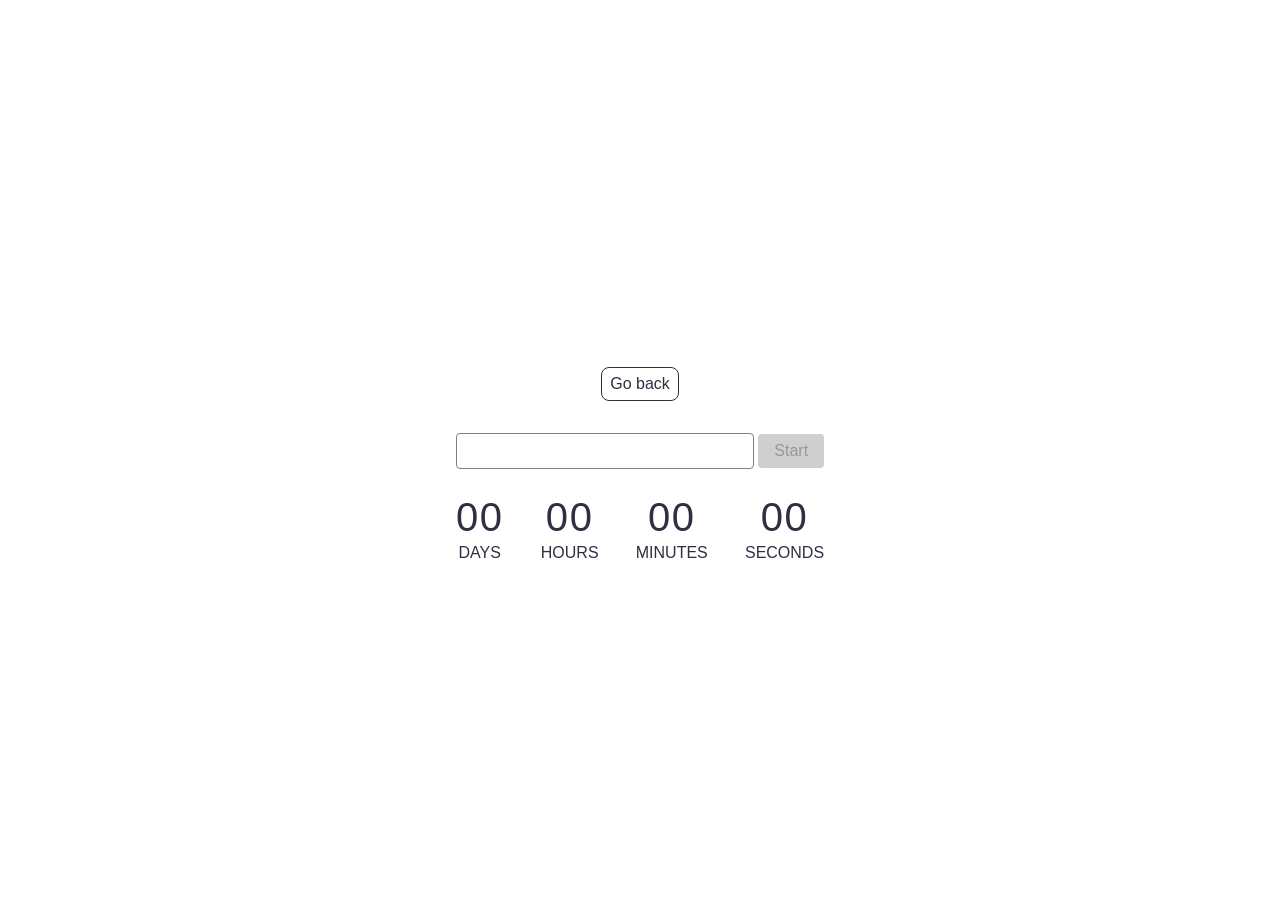
<file: src/1-timer.html>
<!DOCTYPE html>
<html lang="en">
  <head>
    <meta charset="UTF-8" />
    <meta http-equiv="X-UA-Compatible" content="IE=edge" />
    <meta name="viewport" content="width=device-width, initial-scale=1.0" />
    <title>Page 2</title>
    <link rel="stylesheet" href="./css/styles.css" />
  </head>
  <body>
    <load
      src="./partials/header.html"
      icon-path="./img/sprite.svg#logo"
      highlight-act="active"
    />

    <main>
      <a class="back-link" href="./index.html">Go back</a>

      <div class="container">
        <h1 class="main-title">
        </h1>

        <input type="text" id="datetime-picker" />
        <button type="button" class="btn-start" data-start disabled>Start</button>
        
        <div class="timer">
          <div class="field">
            <span class="value" data-days>00</span>
            <span class="label">Days</span>
          </div>
          <div class="field">
            <span class="value" data-hours>00</span>
            <span class="label">Hours</span>
          </div>
          <div class="field">
            <span class="value" data-minutes>00</span>
            <span class="label">Minutes</span>
          </div>
          <div class="field">
            <span class="value" data-seconds>00</span>
            <span class="label">Seconds</span>
          </div>
        </div>

      </div>
    </main>

    <script type="module" src="./js/1-timer.js"></script>
  </body>
</html>
</file>
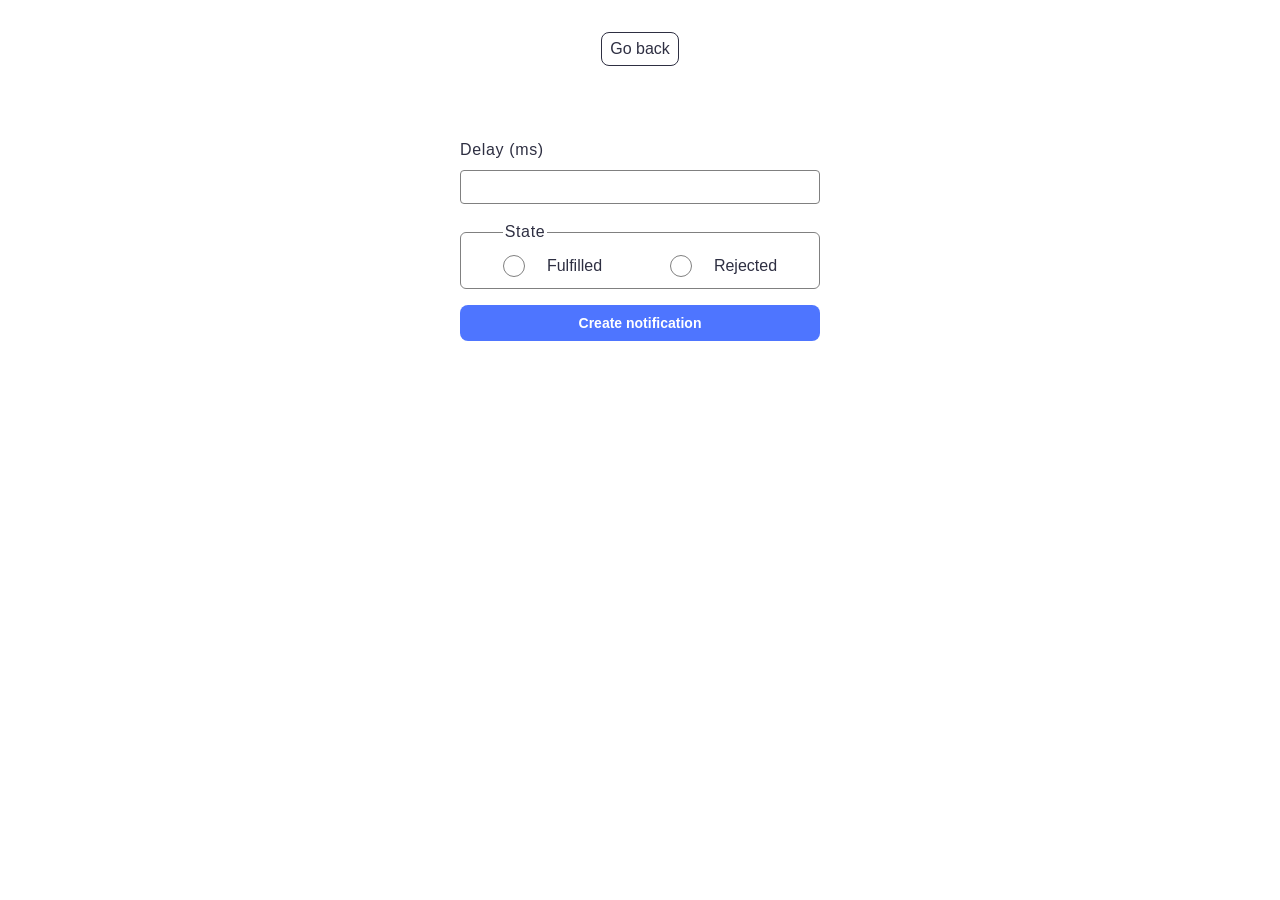
<file: src/2-snackbar.html>
<!DOCTYPE html>
<html lang="en">
  <head>
    <meta charset="UTF-8" />
    <meta http-equiv="X-UA-Compatible" content="IE=edge" />
    <meta name="viewport" content="width=device-width, initial-scale=1.0" />
    <title>Page 3</title>
    <link rel="stylesheet" href="./css/styles.css" />
  </head>
  <body>
    
    <main>
      
      <a class="back-link" href="./index.html">Go back</a>

      <div class="container">
        <h1 class="main-title">
        </h1>

    <form class="form">
      <label class="form-label">
        <p class="text-form">Delay (ms)</p>
        <input type="number" name="delay" required class="form-input"/>
      </label>

      <fieldset class="form-fieldset">
        <legend class="form-legend">State</legend>
        <label class="form-radio-label">
          <input type="radio" name="state" value="fulfilled" required />
          <span class="custom-radio"></span>
          Fulfilled
        </label>
        <label class="form-radio-label">
          <input type="radio" name="state" value="rejected" required />
          <span class="custom-radio"></span>
          Rejected
        </label>
      </fieldset>

      <button type="submit" class="form-btn">Create notification</button>
    </form>

      </div>
    </main>

    <script type="module" src="./js/2-snackbar.js"></script>
  </body>
</html>
</file>
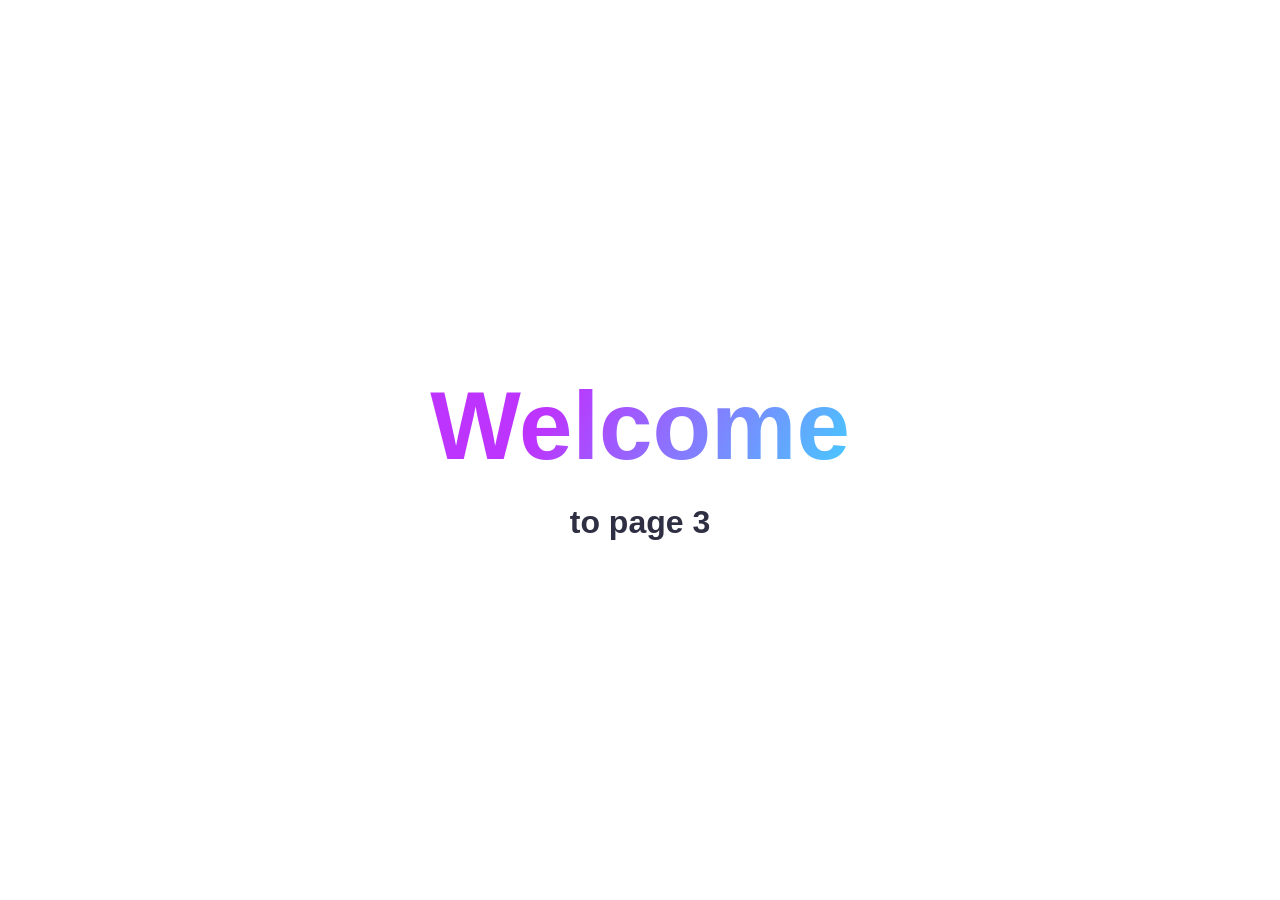
<file: src/page-3.html>
<!DOCTYPE html>
<html lang="en">
  <head>
    <meta charset="UTF-8" />
    <meta http-equiv="X-UA-Compatible" content="IE=edge" />
    <meta name="viewport" content="width=device-width, initial-scale=1.0" />
    <title>Page 3</title>
    <link rel="stylesheet" href="./css/styles.css" />
  </head>
  <body>
    <load
      src="./partials/header.html"
      icon-path="./img/sprite.svg#logo"
      highlight-curr="active"
    />

    <main>
      <div class="container">
        <h1 class="main-title">
          <span class="main-title-gradient">Welcome</span> to page 3
        </h1>
        <load src="./partials/back-link.html" />
      </div>
    </main>

    <load src="./partials/footer.html" />
  </body>
</html>
</file>
<file: src/css/styles.css>
/**
  |============================
  | include css partials with
  | default @import url()
  |============================
*/
/* Common styles */
@import url('./reset.css');
@import url('./base.css');
@import url('./container.css');
@import url('./animations.css');

/* Sections style */
@import url('./header.css');
@import url('./vite-promo.css');
@import url('./badges.css');
@import url('./back-link.css');
@import url('./footer.css');



/* Task Timer */
#datetime-picker {
  font-size: 16px;
  padding: 8px 12px;
  width: 272px;
  border: 1px solid #808080;
  border-radius: 4px;
  color: #2e2f42;
  transition: border-color 0.3s, box-shadow 0.3s;
}

#datetime-picker:hover {
  border-color: #000;
} 

#datetime-picker:focus {
  border-color: #4e75ff;
  outline: none;
  box-shadow: 0 0 0 2px rgba(78, 117, 255, 0.2);
}

#datetime-picker:disabled {
  background-color: #fafafa;
  color: #808080;
  border-color: #e0e0e0;
  cursor: not-allowed;
}

button[data-start] {
  padding: 8px 16px;
  font-size: 16px;
  border: none;
  border-radius: 4px;
  background-color: #4e75ff;
  color: #fff;
  cursor: pointer;
  transition: background-color 0.3s, transform 0.2s;
}

button[data-start]:hover:not(:disabled) {
  background-color: #6c8cff;
}

button[data-start]:disabled {
  background-color: #cfcfcf;
  color: #989898;
  cursor: not-allowed;
}

.timer {
  display: flex;
  gap: 24px;
  margin-top: 24px;
  justify-content: space-between;
}

.field {
  display: flex;
  flex-direction: column;
  align-items: center;
}

.value {
  font-family: "Montserrat", sans-serif;
  font-size: 40px;
  font-weight: 400;
  line-height: 1.2;
  letter-spacing: 0.04em;
  color: #2e2f42;
}

.label {
  font-weight: 400;
  font-size: 16px;
  line-height: 1.5;
  color: #2e2f42;
  text-transform: uppercase;
}

.flatpickr-calendar {
  font-family: 'Montserrat', sans-serif;
  border-radius: 8px;
  box-shadow: 0 4px 16px rgba(46, 47, 66, 0.1);
  border: 1px solid #e0e0e0;
}

.flatpickr-day:hover {
  background-color: rgba(78, 117, 255, 0.1);
  border-color: #4e75ff;
}

.flatpickr-day.selected {
  background-color: #4e75ff !important;
  color: #fff !important;
  border-color: #4e75ff;
}

.flatpickr-time input:hover {
  border-color: #000;
}

.flatpickr-time input:focus {
  border-color: #4e75ff;
  box-shadow: 0 0 0 2px rgba(78, 117, 255, 0.2);
}

/* Task Snackbar */

.form {
  display: flex;
  flex-direction: column;
  gap: 16px;
  width: 360px;
  border-radius: 12px;
  margin: 40px auto;
  font-size: 16px;
}

.form-label {
  font-size: 16px;
  font-weight: 400;
  color: #2e2f42;
  display: flex;
  flex-direction: column;
  gap: 8px;
  line-height: 1.5;
  letter-spacing: 0.04em;
}

.text-form {
  text-align: start;
}

.form-input {
  padding: 8px 10px;
  border: 1px solid #808080;
  border-radius: 4px;
  font-size: 14px;
  color: #2e2f42;
  transition: border-color 0.25s ease, outline 0.25s ease;
}

.form-input:hover,
.form-fieldset:hover {
  border-color: #000;
}

.form-input:focus {
  border-color: #4e75ff;
  outline: 1px solid #4e75ff;
}

.form-input:disabled {
  border-color: #808080;
  background-color: #f5f5f5;
  color: #808080;
}

.form-fieldset {
  margin: 0;
  border: 1px solid #808080;
  border-radius: 6px;
  padding: 10px 12px;
  display: flex;
  justify-content: space-around;
  gap: 8px;
}

.form-legend {
  font-size: 16px;
  font-weight: 400;
  line-height: 1.5;
  letter-spacing: 0.04em;
  color: #2e2f42;
  margin-left: -115px;
}

.form-radio-label {
  font-family: "Montserrat", sans-serif;
  font-weight: 400;
  line-height: 1.5;
  font-size: 16px;
  cursor: pointer;

  display: flex;
  align-items: center;
  gap: 14px;
}

input[type="radio" i]{
  margin: 0;
  width: 20px;
  height: 20px;
}

.form-radio-label input[type="radio"] {
  appearance: none;
  -webkit-appearance: none;
  -moz-appearance: none;
  position: absolute;
  opacity: 0;
}

.form-radio-label .custom-radio {
  display: inline-block;
  width: 20px;
  height: 20px;
  border: 1px solid #808080;
  border-radius: 50%;
  position: relative;
  cursor: pointer;
  transition: border-color 0.25s, background-color 0.25s;
  margin-right: 8px;
}

.form-radio-label input[type="radio"]:checked + .custom-radio::after {
  background-color: #4e75ff;
  appearance: none;
  border: 1px solid #4e75ff;
  border-radius: 50%;
  content: "";
    position: absolute;
    top: 50%;
    left: 50%;
    width: 12px;
    height: 12px;
    transform: translate(-50%, -50%);
  transition: border-color 0.25s, background-color 0.25s;
}

.form-btn {
  padding: 10px 16px;
  font-size: 14px;
  font-weight: 600;
  color: #fff;
  background-color: #4e75ff;
  border: none;
  border-radius: 8px;
  cursor: pointer;
  transition: background-color 0.25s ease, transform 0.15s ease;
}

.form-btn:hover {
  background-color: #6c8cff;
}

.form-btn:disabled {
  background-color: #cfcfcf;
  cursor: not-allowed;
  color: #808080;
}
</file>
